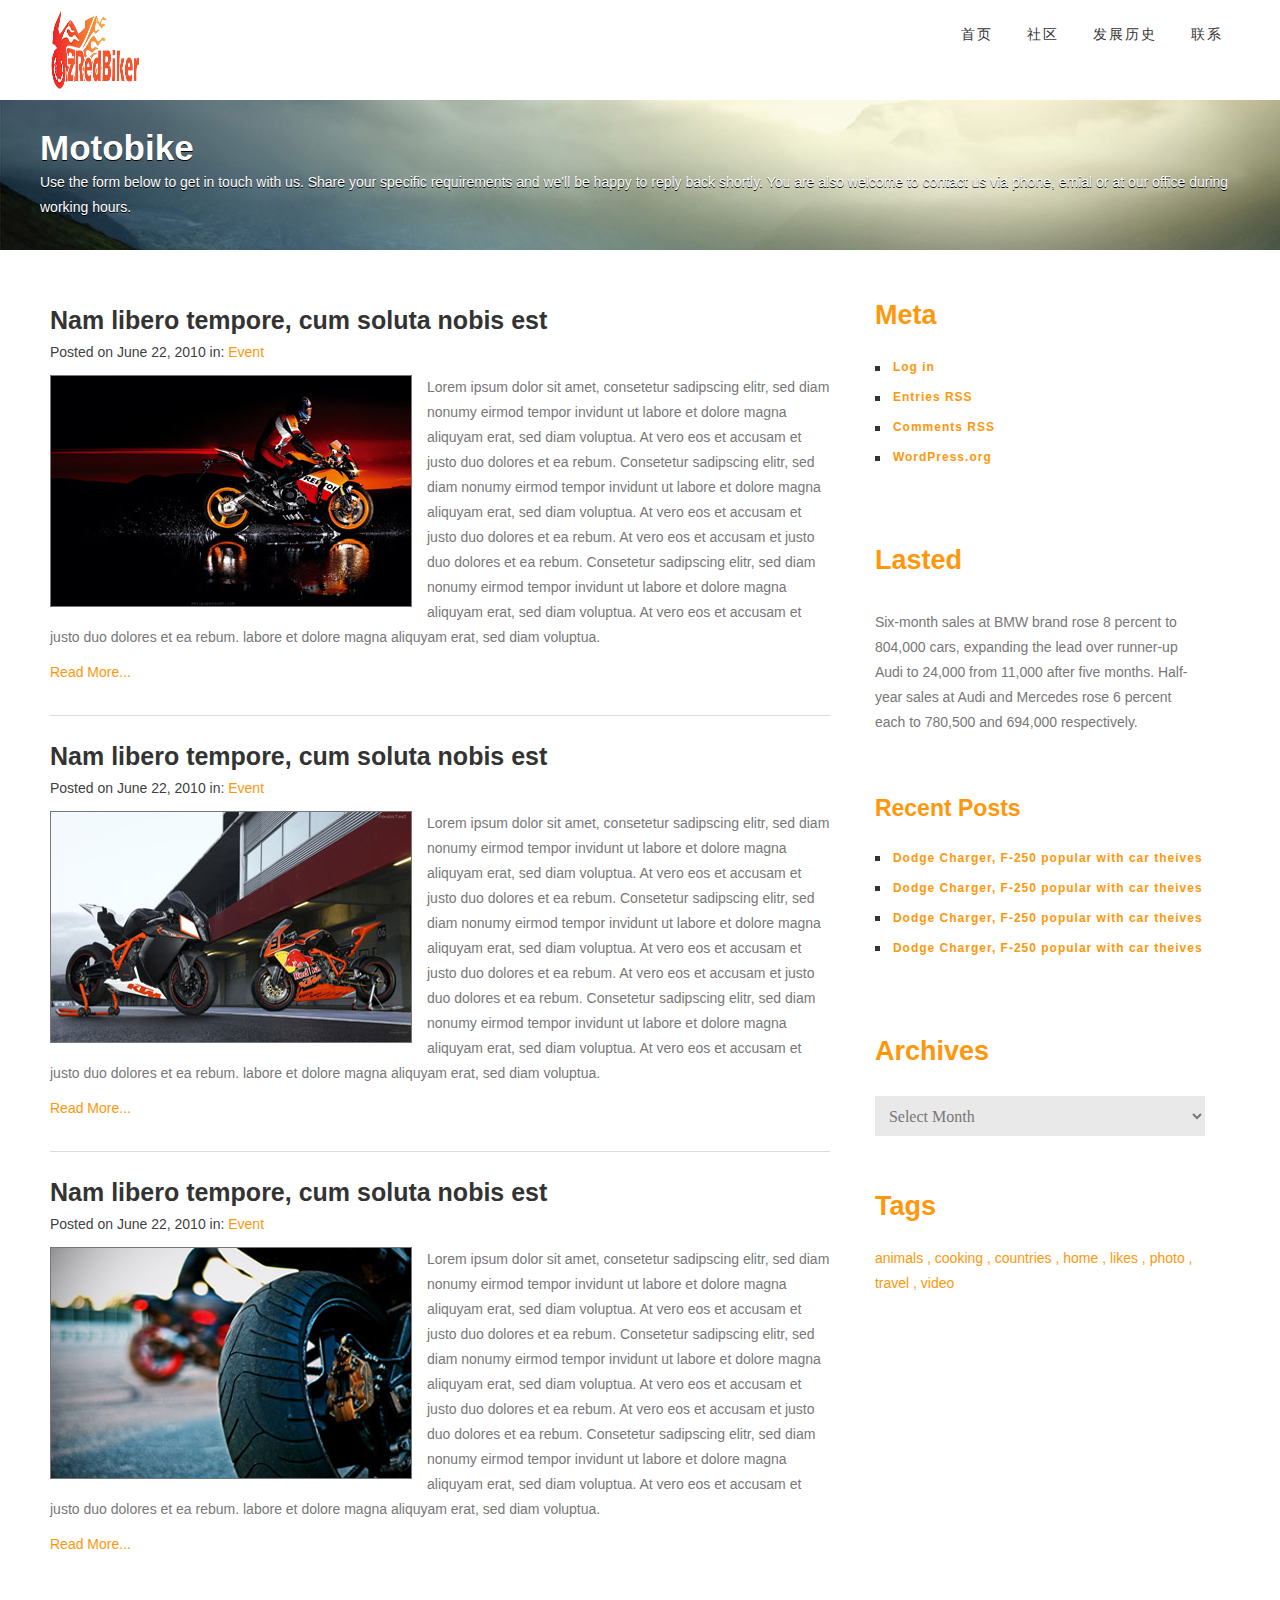
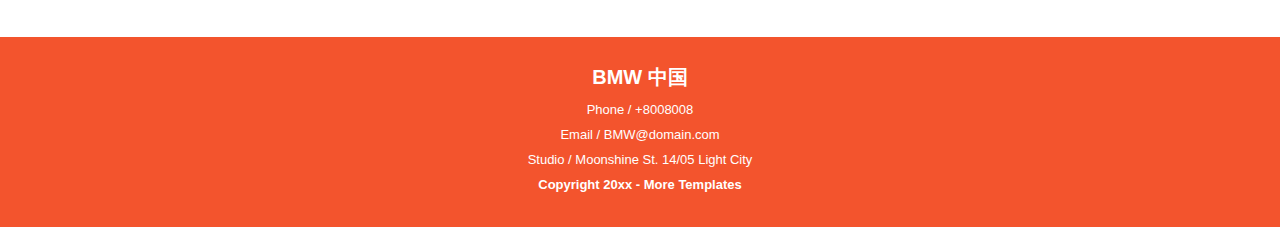
<file: Locomotive-boy/archive.html>
<!DOCTYPE html>

<html lang="en"> 
<head>

   
	<meta charset="utf-8">
	<title>BMW社区</title>
	<meta name="description" content="Free Responsive Html5 Css3 Templates ">
	<meta name="author" content="">

	<meta name="viewport" content="width=device-width, initial-scale=1, maximum-scale=1">
    
   
  	<link rel="stylesheet" href="css/zerogrid.css">
	<link rel="stylesheet" href="css/style.css">
	
	<script src="js/jquery-latest.min.js"></script>
	<script src="js/script.js"></script>
	
	
	
</head>
<body>
<div class="wrap-body">

<header >
	<div class="wrap-header zerogrid">
		<div class="row">
			<div id="cssmenu">
				<ul>
				   <li><a href="index.html">首页</a></li>
				   <li class='active' ><a href="archive.html">社区</a></li>
				   <li><a href="single.html">发展历史</a></li>
				   <li><a href="contact.html">联系</a></li>
				</ul>
			</div>
			<a href='index.html' class="logo"><img src="images/logo.png" /></a>
		</div>
	</div>
</header>


<section id="container">
	<div class="wrap-container clearfix">
		<div class="sub-header ">
			<div class="zerogrid"> 
				<h1>Motobike</h1>
				Use the form below to get in touch with us. Share your specific requirements and we'll be happy to reply back shortly. You are also welcome to contact us via phone, emial or at our office during working hours.
			</div>
		</div>	
		<div class="zerogrid">
			<div class="row">
				<div id="main-content" class="col-2-3">
					<div class="wrap-col wrap-content">
						<article>
							<div class="art-header">
								<a href="#"><h3>Nam libero tempore, cum soluta nobis est </h3></a>
								<div class="info">Posted on June 22, 2010 in: <a href="#">Event</a></div>
							</div>
							<div class="art-content">
								<img src="images/6.jpg" />
								<p>Lorem ipsum dolor sit amet, consetetur sadipscing elitr, sed diam nonumy eirmod tempor invidunt ut labore et dolore magna aliquyam erat, sed diam voluptua. At vero eos et accusam et justo duo dolores et ea rebum. Consetetur sadipscing elitr, sed diam nonumy eirmod tempor invidunt ut labore et dolore magna aliquyam erat, sed diam voluptua. At vero eos et accusam et justo duo dolores et ea rebum. At vero eos et accusam et justo duo dolores et ea rebum. Consetetur sadipscing elitr, sed diam nonumy eirmod tempor invidunt ut labore et dolore magna aliquyam erat, sed diam voluptua. At vero eos et accusam et justo duo dolores et ea rebum. labore et dolore magna aliquyam erat, sed diam voluptua.</p>
							</div>
							<a href="single.html">Read More...</a>
						</article>
						<article>
							<div class="art-header">
								<a href="#"><h3>Nam libero tempore, cum soluta nobis est </h3></a>
								<div class="info">Posted on June 22, 2010 in: <a href="#">Event</a></div>
							</div>
							<div class="art-content">
								<img src="images/7.jpg" />
								<p>Lorem ipsum dolor sit amet, consetetur sadipscing elitr, sed diam nonumy eirmod tempor invidunt ut labore et dolore magna aliquyam erat, sed diam voluptua. At vero eos et accusam et justo duo dolores et ea rebum. Consetetur sadipscing elitr, sed diam nonumy eirmod tempor invidunt ut labore et dolore magna aliquyam erat, sed diam voluptua. At vero eos et accusam et justo duo dolores et ea rebum. At vero eos et accusam et justo duo dolores et ea rebum. Consetetur sadipscing elitr, sed diam nonumy eirmod tempor invidunt ut labore et dolore magna aliquyam erat, sed diam voluptua. At vero eos et accusam et justo duo dolores et ea rebum. labore et dolore magna aliquyam erat, sed diam voluptua.</p>
							</div>
							<a href="single.html">Read More...</a>
						</article>
						<article>
							<div class="art-header">
								<a href="single.html"><h3>Nam libero tempore, cum soluta nobis est </h3></a>
								<div class="info">Posted on June 22, 2010 in: <a href="#">Event</a></div>
							</div>
							<div class="art-content">
								<img src="images/5.jpg" />
								<p>Lorem ipsum dolor sit amet, consetetur sadipscing elitr, sed diam nonumy eirmod tempor invidunt ut labore et dolore magna aliquyam erat, sed diam voluptua. At vero eos et accusam et justo duo dolores et ea rebum. Consetetur sadipscing elitr, sed diam nonumy eirmod tempor invidunt ut labore et dolore magna aliquyam erat, sed diam voluptua. At vero eos et accusam et justo duo dolores et ea rebum. At vero eos et accusam et justo duo dolores et ea rebum. Consetetur sadipscing elitr, sed diam nonumy eirmod tempor invidunt ut labore et dolore magna aliquyam erat, sed diam voluptua. At vero eos et accusam et justo duo dolores et ea rebum. labore et dolore magna aliquyam erat, sed diam voluptua.</p>
							</div>
							<a href="single.html">Read More...</a>
						</article>
					</div>
				</div>
				<div id="sidebar" class="col-1-3">
					<div class="wrap-col wrap-sidebar">
						
						<div class="widget wid-meta">
							<div class="wid-header">
								<h4 class="color-orange">Meta</h4>
							</div>
							<div class="wid-content">
								<ul class="link">
									<li><a href="#">Log in</a></li>
									<li><a href="#">Entries RSS</a></li>
									<li><a href="#">Comments RSS</a></li>
									<li><a href="#">WordPress.org</a></li>
								</ul>
							</div>
						</div>
						
						<div class="widget wid-meta">
							<div class="wid-header">
								<h4 class="color-orange">Lasted</h4>
							</div>
							<div class="wid-content">
								<p>Six-month sales at BMW brand rose 8 percent to 804,000 cars, expanding the lead over runner-up Audi to 24,000 from 11,000 after five months. Half-year sales at Audi and Mercedes rose 6 percent each to 780,500 and 694,000 respectively.</p>
							</div>
						</div>
						
						<div class="widget wid-post">
							<div class="wid-header">
								<h5 class="color-orange">Recent Posts</h5>
							</div>
							<div class="wid-content">
								<ul class="link">
									<li><a href="#">Dodge Charger, F-250 popular with car theives</a></li>
									<li><a href="#">Dodge Charger, F-250 popular with car theives</a></li>
									<li><a href="#">Dodge Charger, F-250 popular with car theives</a></li>
									<li><a href="#">Dodge Charger, F-250 popular with car theives</a></li>
								</ul>
							</div>
						</div>
						
						<div class="widget wid-archive">
							<div class="wid-header">
								<h4 class="color-orange">Archives</h4>
							</div>
							<div class="wid-content">
								<select>
									<option value="audi" selected>Select Month</option>
									<option value="volvo">March 2015</option>
									<option value="saab">Febuary 2015</option>
									<option value="vw">VW</option>
								</select>
							</div>
						</div>
						
						<div class="widget wid-tag">
							<div class="wid-header">
								<h4 class="color-orange">Tags</h4>
							</div>
							<div class="wid-content">
								<a href="#">animals ,</a>
								<a href="#">cooking ,</a>
								<a href="#">countries ,</a>
								<a href="#">home ,</a>
								<a href="#">likes ,</a>
								<a href="#">photo ,</a>
								<a href="#">travel ,</a>
								<a href="#">video </a>
							</div>
						</div>
						
					</div>
				</div>
			</div>
		</div>
	</div>
</section>


<footer>
	<div class="wrap-footer">
		<div class="zerogrid">
			<div class="row">
				<h3>BMW 中国</h3>
				<span>Phone / +8008008 </span></br>
				<span>Email / BMW@domain.com  </span></br>
				<span>Studio / Moonshine St. 14/05 Light City </span></br>
				<span><strong>Copyright 20xx - More Templates </strong></span>
			</div>
		</div>
	</div>
</footer>

</div>
</body></html>
</file>
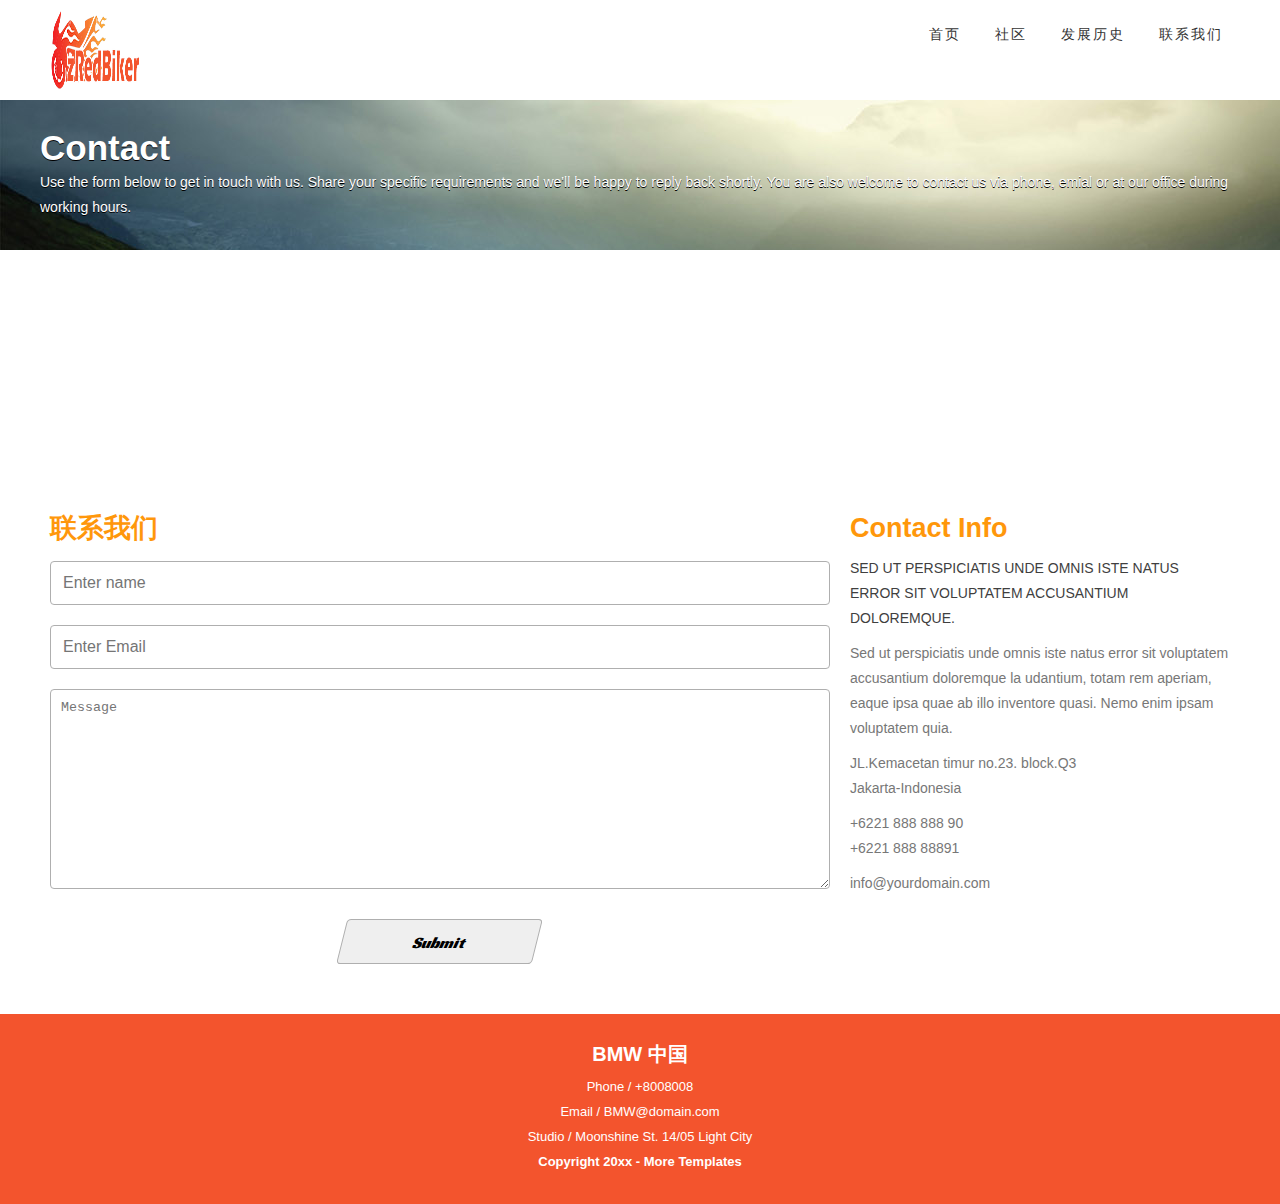
<file: Locomotive-boy/contact.html>
<!DOCTYPE html>

<html lang="en"> 
<head>

   
	<meta charset="utf-8">
	<title>联系我们</title>
	<meta name="description" content="Free Responsive Html5 Css3 Templates ">
	<meta name="author" content="">
	
  
	<meta name="viewport" content="width=device-width, initial-scale=1, maximum-scale=1">
    
   
  	<link rel="stylesheet" href="css/zerogrid.css">
	<link rel="stylesheet" href="css/style.css">
	
	<script src="js/jquery-latest.min.js"></script>
	<script src="js/script.js"></script>
	
	
	
   
</head>
<body>
<div class="wrap-body">


<header >
	<div class="wrap-header zerogrid">
		<div class="row">
			<div id="cssmenu">
				<ul>
				   <li><a href="index.html">首页</a></li>
				   <li><a href="archive.html">社区</a></li>
				   <li><a href="single.html">发展历史</a></li>
				   <li class='active'><a href="contact.html">联系我们</a></li>
				</ul>
			</div>
			<a href='index.html' class="logo"><img src="images/logo.png" /></a>
		</div>
	</div>
</header>



<section id="container">
	<div class="wrap-container clearfix">
		<div id="main-content">
			<div class="sub-header">
				<div class="zerogrid"> 
					<h1>Contact</h1>
					Use the form below to get in touch with us. Share your specific requirements and we'll be happy to reply back shortly. You are also welcome to contact us via phone, emial or at our office during working hours.
				</div>
			</div>	
			<div class="zerogrid">
				<div class="row">
					<div class='embed-container maps'>
						<iframe src=""></iframe>
					</div>
					<div class="col-2-3">
						<div class="wrap-col">
							<div class="contact">
								<h5 class="color-orange">联系我们</h5>
								<div id="contact_form">
									<form name="form1" id="ff" method="post" action="contact.php">
										<label class="row">
											<input type="text" name="name" id="name" placeholder="Enter name" required="required" />
										</label>
										<label class="row">
											<input type="text" name="email" id="email" placeholder="Enter Email" required="required" />
										</label>
										<label class="row">
											<textarea name="message" id="message" class="form-control" rows="4" cols="25" required="required"placeholder="Message"></textarea>
										</label>
										<center><input class="btn" type="submit" name="Submit" value="Submit"></center>
									</form>
								</div>
							</div>
						</div>
					</div>
					<div class="col-1-3">
						<div class="wrap-col">
							<h5 class="color-orange">Contact Info</h5>
								<span>SED UT PERSPICIATIS UNDE OMNIS ISTE NATUS ERROR SIT VOLUPTATEM ACCUSANTIUM DOLOREMQUE.</span>
								<p>Sed ut perspiciatis unde omnis iste natus error sit voluptatem accusantium doloremque la udantium, totam rem aperiam, eaque ipsa quae ab illo inventore quasi. Nemo enim ipsam voluptatem quia.</p>
								<p>JL.Kemacetan timur no.23. block.Q3<br>
									Jakarta-Indonesia</p>
								   <p>+6221 888 888 90 <br>
									+6221 888 88891</p>
								<p>info@yourdomain.com</p>
						</div>
					</div>
				</div>
			</div>
		</div>
	</div>
</section>


<footer>
	<div class="wrap-footer">
		<div class="zerogrid">
			<div class="row">
				<h3>BMW 中国</h3>
				<span>Phone / +8008008 </span></br>
				<span>Email / BMW@domain.com  </span></br>
				<span>Studio / Moonshine St. 14/05 Light City </span></br>
				<span><strong>Copyright 20xx - More Templates </strong></span>
			</div>
		</div>
	</div>
</footer>

	
	<script>
		$('.maps').click(function () {
		$('.maps iframe').css("pointer-events", "auto");
	});

	$( ".maps" ).mouseleave(function() {
	  $('.maps iframe').css("pointer-events", "none"); 
	});
	</script>

</div>
</body></html>
</file>
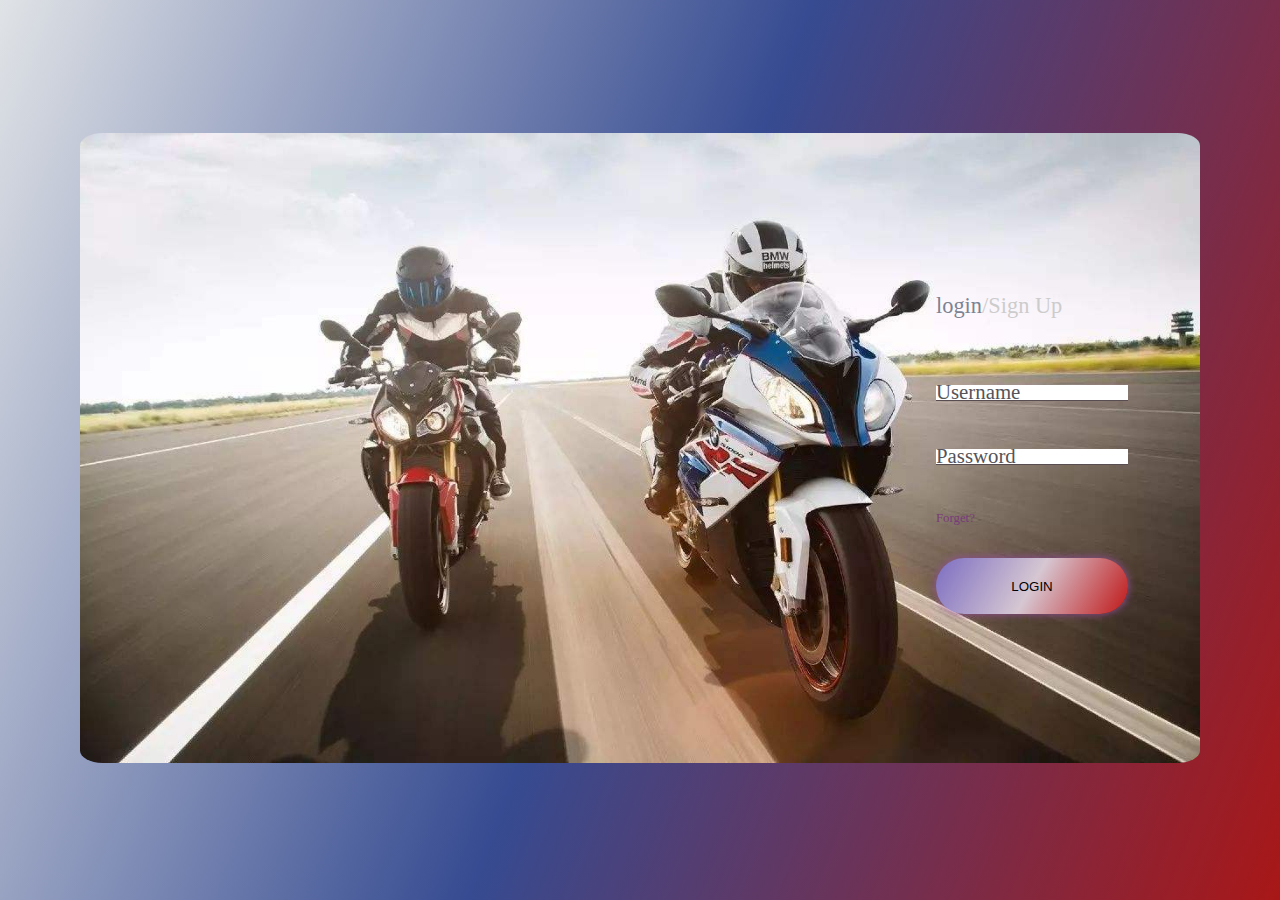
<file: Locomotive-boy/denglu.html>
<!DOCTYPE html>
<html lang="en">
<head>
    <meta charset="UTF-8">
    <meta name="viewport" content="width=device-width, initial-scale=1.0">
    <meta http-equiv="X-UA-Compatible" content="ie=edge">
    <title>Document</title>
    <link rel="stylesheet" href="./font-awesome/css/style.css">
</head>
<body>
    <div class="container">
        <img src="./images/bmw16.jpg">
        <div class="panel">
            <div class="content login">
                <div class="switch">
                    <span id="login" class="active">login</span><span>/</span><span id="signup">Sign Up</span>
                </div>
                <form action="index.html">
                    <div id="email" class="input" placeholder="Email"><input type="text"></div>
                    <div class="input" placeholder="Username"><input type="text"></div>
                    <div class="input" placeholder="Password"><input type="text"></div>
                    <div id="repeat" class="input" placeholder="Repeat"><input type="text"></div>
                    <span>Forget?</span>
                    <button>LOGIN</button>
                </form>
            </div>
        </div>
    </div>
</body>
            <script src="js/jquery-latest.min.js"></script>
            <script>
                $('#login').click(function(){
                    $('.switch span').removeClass("active")
                    $(this).addClass("active")
                    $(this).parents('.content').removeClass('signup');
                    $(this).parents('.content').addClass('login');
                })
                $('#signup').click(function(){
                    $('.switch span').removeClass('active');
                    $(this).addClass("active")
                    $(this).parents(".content").removeClass('login');
                    $(this).parents(".content").addClass('signup');
                })
                $('.input input').on('focus',function(){
                    $(this).parent().addClass('focus');
                })
                $('.input input').on('blur',function(){
                    if($(this).val()==="")
                    $(this).parent().removeClass('focus')
                })
                </script>

</html>
</file>
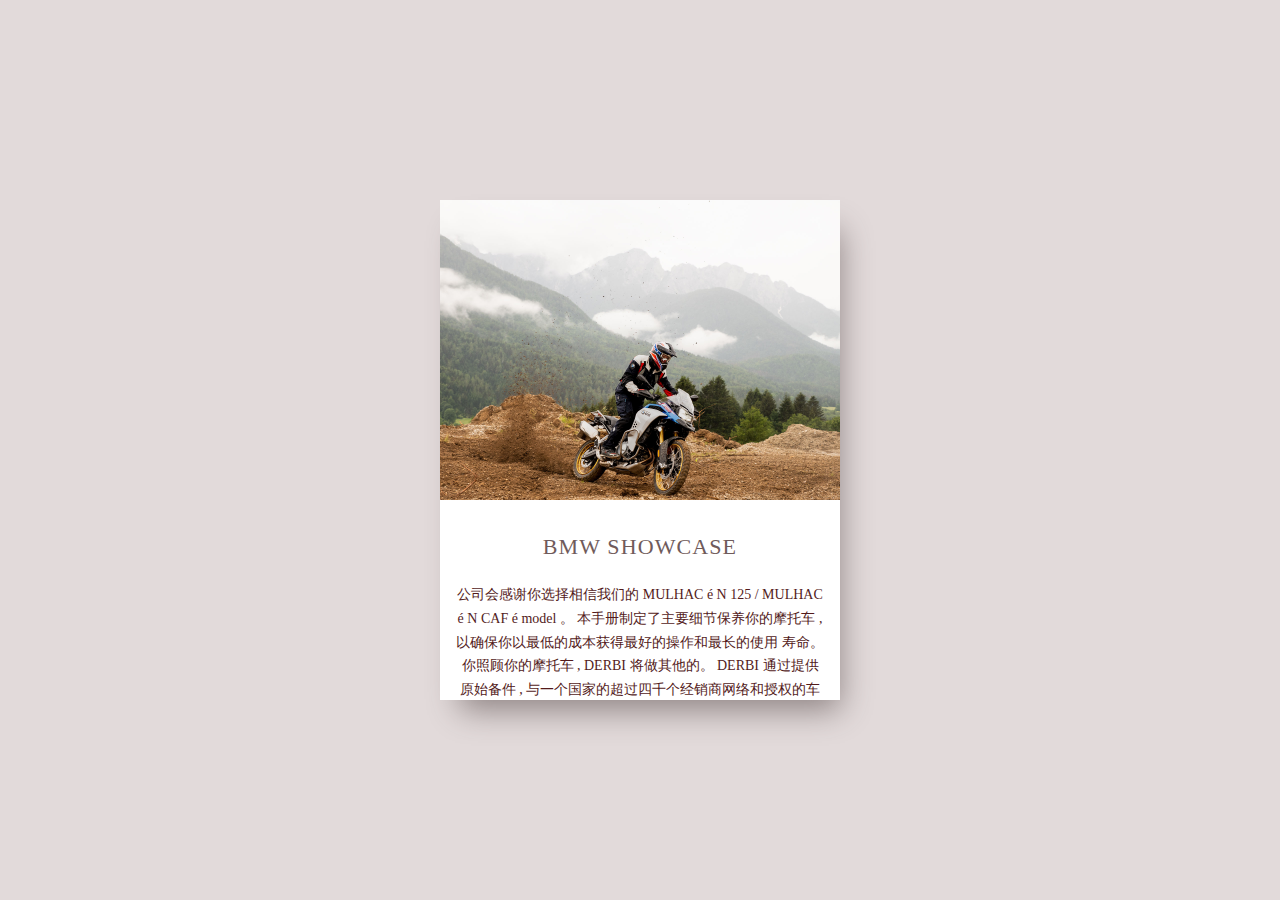
<file: Locomotive-boy/login.html>
<!DOCTYPE html>
<html lang="en">
<head>
    <meta charset="UTF-8">
    <meta name="viewport" content="width=device-width, initial-scale=1.0">
    <meta http-equiv="X-UA-Compatible" content="ie=edge">
    <link href="https://maxcdn.bootstrapcdn.com/bootstrap/3.3.7/css/bootstrap.min.css" rel="stylesheet">
    <title>Document</title>
    <style>
    	*{
    margin: 0;
    padding: 0;
}
body{
    background: rgb(226, 218, 218);
    font-family:"微软雅黑";
    overflow: hidden;
}
.article-title{
    font-size: 2.2rem;
    line-height: 1.5;
    font-family:tahoma;
    text-align: center;
    letter-spacing: 0.05em;
    transition:font-size 0.45s ease-in-out,color 0.3s ease-out;
    color: #705b5b;
}
.header-image{ 
    position: relative;
    height:300px;
    background-image:url(./images/bmw06.png);
    background-size: cover;
    background-position: center;
    margin-bottom: 3rem;
    transition: all 0.45s ease-in-out;
    background-repeat: no-repeat;
    transition: 2s;
}
.header-image:hover{
    background-position: bottom center;;
}
.overlay{
    transition: all 0.3s ease-in-out;
    opacity: 0;
    position: absolute;
    top: 0;
    right: 0;
    bottom: 0;
    left: 0;
}
.title-warap{
    transform: translateY(0);
    transition:transform 0.45s ease-in;
}
.drop-cao{
    font-size: 55px;
    line-height: 28px;
}
.warapper{
    height: 100vh;
    display: flex;
    align-items: center;
    justify-content: center;
}
.book-cover-espert{
    color: #531b1b;
    padding: 1rem  1.5rem;
    line-height: 1.7;
    text-align: center;
    opacity: 1;
    max-width: 570px;
    margin: 0 auto;
    display:block;
    transition: all 0.25s ease-in-out ;
    
}
.book_cover{
    height: 100%;
    width: 100%;
}
.book_content{
    text-align: justify;
    word-wrap: break-word;
    font-size: 1.1rem;
    opacity: 1;
    transition: all 1.5s ease-in-out;
    max-width: 750px;
    margin:0 auto 5rem;
    padding:0 2rem;
}
.book_content p{
    line-height: 1.8;
    color: #3a3a3a;
    margin-bottom: 2.5rem;
}
.book{
    overflow: hidden;
    background: white;
    height: 500px;
    width: 400px;
    box-shadow: 10px 20px 30px -10px #8f8484;
    transition: all 0.6s ease-in;
}
/*卡片父盒子鼠标移入的样式*/
.book:hover{
    box-shadow: 0 10px 30px -10px #8f8484;
}
/*卡片盒子的点击事件*/
.book-expanded{
    height:100%;
    width: 100%;
    overflow-y: scroll; /*内容Y轴内容溢出便裁剪且有滚动条显示溢出内容*/
}
.clear{
    clear: both;
}
    </style>
</head>
<body>
        <div class="warapper">
            <div class="book">
                <div class="book_cover">
                    <div class="header-image">
                        <div class="overlay"></div>
                            </div>
                            <div class="title-warap">
                                <h1 class="article-title">BMW SHOWCASE</h1>
                            </div>    
                            <div class="book-bwm-p">
                            <p class="book-cover-espert">
                                公司会感谢你选择相信我们的 MULHAC é N 125 / MULHAC é N CAF é model 。 本手册制定了主要细节保养你的摩托车 , 以确保你以最低的成本获得最好的操作和最长的使用
                                寿命。你照顾你的摩托车 , DERBI 将做其他的。 DERBI 通过提供原始备件 , 与一个国家的超过四千个经销商网络和授权的车库 , 我们相信贵方将得到充分满足的使用这台机器。如果你有任何问题 , 请联系离你最近的代
                                表。
                                欢迎来到 DERBI 。
                                由于产品标准的不断的改进 , NACIONAL MOTOR, S.A.Sociedad Unipersonal 有权更改它认为合适的任何修改 , 恕不另行通知。

                                
                                
   
                           <br><br>
                            <span class="social">
                                <i class="fa fa-facebook">1</i>
                                <i class="fa fa-twitter">2</i>
                                <i class="fa fa-linkedin">3</i>
                                <i class="fa fa-facebook">4</i>
                            </span>  
                        </p>  
                    </div>             
                    </div>    
                    <div class="clear" style="height: 200px"></div>
                    <div class="book_content">
                        <p><span class="drop-cao">BMW</span>
                            安全警告  
                            在本手册中接下来介绍的预防性使用警告是为了传达以下信息 :
                             安全警告   当你发现这个符号在车辆或手册中时 , 应注意存在人身伤害的潜在风险。
                            不遵守这个符号的表达的信息可能会给你的和别人造成严重的安全及车辆风险！
                             警告表明潜在的危害可能会导致严重伤害甚至是死亡。
                             警告表明潜在的危害会可能导致轻微的人身伤害或损坏车辆。
                              注意   在本手册“注意”这个词之前的重要的信息或指令。
                          
                            
                            </p>
                            
                        <p>
                            This is how you can contribute to preserving the environment.
                            The way you ride determines your fuel consumption and therefore how
                            much your vehicle pollutes the atmosphere.
                            In the same way, the way you treat your moped affects its noise
                            level and wear and tear on the vehicle.
                            In the Owner ’ s instruction handbook you will find a series of points of
                            information on how to ride in an ecologically sound manner, which will
                            also be the most economic way to ride your vehicle
                            Please pay attention to all thepoints marked with a flower?in
                            this handbook.
                            We are counting on you!
                            Protect the
                            environment!
                            P7
                            
                              </p> 
                              
                        <p>
                    
                            SAFETY WARNINGS
                            The following precautionary warnings are used
                            throughout this manual in order to convey the following messages:
                            Safety warning. When you find this symbol on the vehicle or in the manual, be careful
                            to the potential risk of personal injury. Noncompliance with the indications given in the
                            messages preceded by this symbol may result
                            in grave risks for your and other people ’ s
                            safety and for the vehicle!
                            WARNING Indicates a potential hazard
                            which may result in serious injury or even
                            death.
                            CAUTION Indicates a potential hazard
                            which may result in minor personal injury or
                            damage to the vehicle.
                            NOTE The word  “ NOTE ”  in this manual precedes
                            important information or instructions.
                            P9
                            
                                                    
                            </p>
                            
                    </div>
            </div>
        </div>
        <script src="js/jquery-latest.min.js"></script>
        <script>
           
            $('.book').on('click',function(){
                $(this).toggleClass('book-expanded');
            });
        </script>
    </body>
</html>
</file>
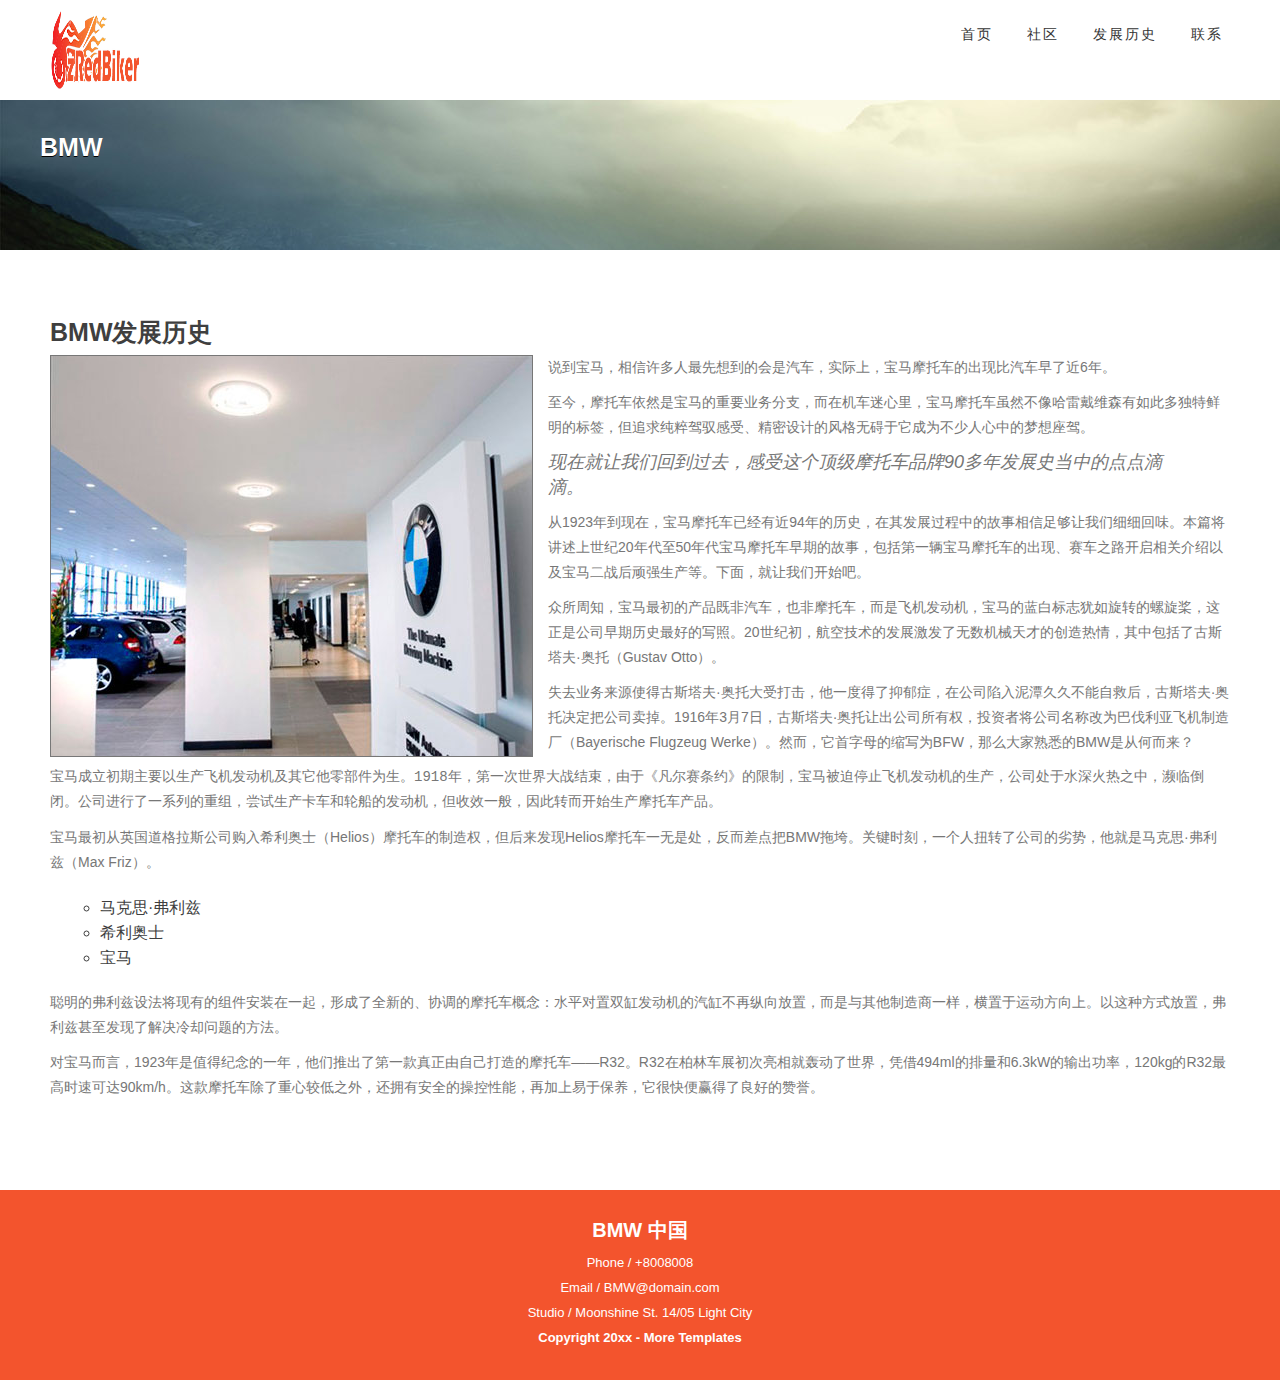
<file: Locomotive-boy/single.html>
<!DOCTYPE html>
<html lang="en"> 
<head>


	<meta charset="utf-8">
	<title>发展历史</title>
	<meta name="description" content="Free Responsive Html5 Css3 Templates ">
	<meta name="author" content="">
	
  
	<meta name="viewport" content="width=device-width, initial-scale=1, maximum-scale=1">
    
    <!-- CSS
  ================================================== -->
  	<link rel="stylesheet" href="css/zerogrid.css">
	<link rel="stylesheet" href="css/style.css">
	
	<script src="js/jquery-latest.min.js"></script>
	<script src="js/script.js"></script>
	<script src="js/jquery183.min.js"></script>
	
	

</head>
<body>
<div class="wrap-body">

<header class="bg-theme">
	<div class="wrap-header zerogrid">
		<div class="row">
			<div id="cssmenu">
				<ul>
				   <li><a href="index.html">首页</a></li>
				   <li><a href="archive.html">社区</a></li>
				   <li class='active'><a href="single.html">发展历史</a></li>
				   <li><a href="contact.html">联系</a></li>
				</ul>
			</div>
			<a href='index.html' class="logo"><img src="images/logo.png" /></a>
		</div>
	</div>
</header>


<section id="container">
	<div class="wrap-container clearfix">
		<div class="sub-header">
			<div class="zerogrid"> 
				<h2>BMW</h2>
			</div>
		</div>	
		<div class="zerogrid">
			<div class="row">
				<div class="col-full">
					<div class="wrap-col">
						<div id="main-content">
							<div class="wrap-content">
								<article>
									<div class="art-header">
										<h1 class="entry-title">BMW发展历史</h1>
									</div>
									<div class="art-content">
										<img src="images/1.jpg"/>
										<div class="excerpt"><p>说到宝马，相信许多人最先想到的会是汽车，实际上，宝马摩托车的出现比汽车早了近6年。</p></div>
										<p>至今，摩托车依然是宝马的重要业务分支，而在机车迷心里，宝马摩托车虽然不像哈雷戴维森有如此多独特鲜明的标签，但追求纯粹驾驭感受、精密设计的风格无碍于它成为不少人心中的梦想座驾。</p>
										<blockquote><p>现在就让我们回到过去，感受这个顶级摩托车品牌90多年发展史当中的点点滴滴。</p></blockquote>
										<p>从1923年到现在，宝马摩托车已经有近94年的历史，在其发展过程中的故事相信足够让我们细细回味。本篇将讲述上世纪20年代至50年代宝马摩托车早期的故事，包括第一辆宝马摩托车的出现、赛车之路开启相关介绍以及宝马二战后顽强生产等。下面，就让我们开始吧。</p>
										
										<p>众所周知，宝马最初的产品既非汽车，也非摩托车，而是飞机发动机，宝马的蓝白标志犹如旋转的螺旋桨，这正是公司早期历史最好的写照。20世纪初，航空技术的发展激发了无数机械天才的创造热情，其中包括了古斯塔夫·奥托（Gustav Otto）。</p>
										<p>失去业务来源使得古斯塔夫·奥托大受打击，他一度得了抑郁症，在公司陷入泥潭久久不能自救后，古斯塔夫·奥托决定把公司卖掉。1916年3月7日，古斯塔夫·奥托让出公司所有权，投资者将公司名称改为巴伐利亚飞机制造厂（Bayerische Flugzeug Werke）。然而，它首字母的缩写为BFW，那么大家熟悉的BMW是从何而来？</p>
										<p><code>宝马成立初期主要以生产飞机发动机及其它他零部件为生。1918年，第一次世界大战结束，由于《凡尔赛条约》的限制，宝马被迫停止飞机发动机的生产，公司处于水深火热之中，濒临倒闭。公司进行了一系列的重组，尝试生产卡车和轮船的发动机，但收效一般，因此转而开始生产摩托车产品。</code></p>
										<p>宝马最初从英国道格拉斯公司购入希利奥士（Helios）摩托车的制造权，但后来发现Helios摩托车一无是处，反而差点把BMW拖垮。关键时刻，一个人扭转了公司的劣势，他就是马克思·弗利兹（Max Friz）。</p>
										<div class="note">
										  <ol>
											<li>马克思·弗利兹</li>
											<li>希利奥士</li>
											<li>宝马</li>
										  </ol>
										  <div class="clear"></div>
										</div>
										<p>聪明的弗利兹设法将现有的组件安装在一起，形成了全新的、协调的摩托车概念：水平对置双缸发动机的汽缸不再纵向放置，而是与其他制造商一样，横置于运动方向上。以这种方式放置，弗利兹甚至发现了解决冷却问题的方法。</p>
										<p>对宝马而言，1923年是值得纪念的一年，他们推出了第一款真正由自己打造的摩托车——R32。R32在柏林车展初次亮相就轰动了世界，凭借494ml的排量和6.3kW的输出功率，120kg的R32最高时速可达90km/h。这款摩托车除了重心较低之外，还拥有安全的操控性能，再加上易于保养，它很快便赢得了良好的赞誉。</p>
									</div>
								</article>
							</div>
						</div>
					</div>
				</div>
			</div>
		</div>
	</div>
</section>


<footer>
	<div class="wrap-footer">
		<div class="zerogrid">
			<div class="row">
				<h3>BMW 中国</h3>
				<span>Phone / +8008008 </span></br>
				<span>Email / BMW@domain.com  </span></br>
				<span>Studio / Moonshine St. 14/05 Light City </span></br>
				<span><strong>Copyright 20xx - More Templates </strong></span>
			</div>
		</div>
	</div>
</footer>

</div>
</body></html>
</file>
<file: Locomotive-boy/css/zerogrid.css>
/* -------------------------------------------- */
/* ------------------Grid System--------------- */ 
.zerogrid{ width: 1200px; position: relative; margin: 0 auto; padding: 0px;}
.zerogrid:after { content: "\0020"; display: block; height: 0; clear: both; visibility: hidden; }

.zerogrid .f-right{float: right!important;}
.zerogrid .f-left{float: left!important;}

.zerogrid .row{}
.zerogrid .row:before,.row:after { content: '\0020'; display: block; overflow: hidden; visibility: hidden; width: 0; height: 0; }
.zerogrid .row:after{clear: both; }
.zerogrid .row{zoom: 1;}

.zerogrid .wrap-col{margin:10px;}

.zerogrid .col-1-2, .zerogrid .col-1-3, .zerogrid .col-2-3, .zerogrid .col-1-4, .zerogrid .col-2-4, .zerogrid .col-3-4, .zerogrid .col-1-5, .zerogrid .col-2-5, .zerogrid .col-3-5, .zerogrid .col-4-5, .zerogrid .col-1-6, .zerogrid .col-2-6, .zerogrid .col-3-6, .zerogrid .col-4-6, .zerogrid .col-5-6{float:left; display: inline-block;}

.zerogrid .col-full{width:100%;}

.zerogrid .col-1-2,.zerogrid .col-1-2-fixed{width:50%;}
.zerogrid .offset-1-2{margin-left: 50%;}

.zerogrid .col-1-3,.zerogrid .col-1-3-fixed{width:33.33%;}
.zerogrid .col-2-3,.zerogrid .col-2-3-fixed{width:66.66%;}
.zerogrid .offset-1-3{margin-left: 33.33%;}
.zerogrid .offset-2-3{margin-left: 66.66%;}

.zerogrid .col-1-4,.zerogrid .col-1-4-fixed{width:25%;}
.zerogrid .col-2-4,.zerogrid .col-2-4-fixed{width:50%;}
.zerogrid .col-3-4,.zerogrid .col-3-4-fixed{width:75%;}
.zerogrid .offset-1-4{margin-left: 25%;}
.zerogrid .offset-2-4{margin-left: 50%;}
.zerogrid .offset-3-4{margin-left: 75%;}

.zerogrid .col-1-5,.zerogrid .col-1-5-fixed{width:20%;}
.zerogrid .col-2-5,.zerogrid .col-2-5-fixed{width:40%;}
.zerogrid .col-3-5,.zerogrid .col-3-5-fixed{width:60%;}
.zerogrid .col-4-5,.zerogrid .col-4-5-fixed{width:80%;}
.zerogrid .offset-1-5{margin-left: 20%;}
.zerogrid .offset-2-5{margin-left: 40%;}
.zerogrid .offset-3-5{margin-left: 60%;}
.zerogrid .offset-4-5{margin-left: 80%;}

.zerogrid .col-1-6,.zerogrid .col-1-6-fixed{width:16.66%;}
.zerogrid .col-2-6,.zerogrid .col-2-6-fixed{width:33.33%;}
.zerogrid .col-3-6,.zerogrid .col-3-6-fixed{width:50%;}
.zerogrid .col-4-6,.zerogrid .col-4-6-fixed{width:66.66%;}
.zerogrid .col-5-6,.zerogrid .col-5-6-fixed{width:83.33%;}
.zerogrid .offset-1-6{margin-left: 16.66%;}
.zerogrid .offset-2-6{margin-left: 33.33%;}
.zerogrid .offset-3-6{margin-left: 50%;}
.zerogrid .offset-4-6{margin-left: 66.66%;}
.zerogrid .offset-5-6{margin-left: 83.33%;}

@media only screen and (min-width: 960px) and (max-width: 1199px) {
	.zerogrid{width:960px;}
}

@media only screen and (min-width: 768px) and (max-width: 959px) {
	.zerogrid{width:768px;}
}

@media only screen and (max-width: 767px) {
	.zerogrid, .zerogrid .col-1-2, .zerogrid .col-1-3, .zerogrid .col-2-3, .zerogrid .col-1-4, .zerogrid .col-2-4, .zerogrid .col-3-4, .zerogrid .col-1-5, .zerogrid .col-2-5, .zerogrid .col-3-5, .zerogrid .col-4-5, .zerogrid .col-1-6, .zerogrid .col-2-6, .zerogrid .col-3-6, .zerogrid .col-4-6, .zerogrid .col-5-6{width:100%;}
	
	.zerogrid .offset-1-2, .zerogrid .offset-1-3, .zerogrid .offset-2-3, .zerogrid .offset-1-4, .zerogrid .offset-2-4, .zerogrid .offset-3-4, .zerogrid .offset-1-5, .zerogrid .offset-2-5, .zerogrid .offset-3-5, .zerogrid .offset-4-5, .zerogrid .offset-1-6, .zerogrid .offset-2-6, .zerogrid .offset-3-6, .zerogrid .offset-4-6, .zerogrid .offset-5-6{margin-left:0;}
}
</file>
<file: Locomotive-boy/font-awesome/css/style.css>
*{
    margin: 0;
    padding: 0;
}
body{
    height: 100vh;
    display: flex;
    justify-content: center;
    align-items: center;
    background: linear-gradient(111deg, rgb(224, 227, 230),rgb(54, 75, 145),rgb(168, 23, 23))
    
}
.panel{
    width: 30%;
    margin: 10rem 0 0;
    position:absolute;
    right: 0;
    top: 0;
    display: flex;
    justify-content: center;
}
.container{
    position: relative;
    width: 70rem;

}
.container img{
    width: 70rem;
}
.switch span{
    color:#ccc;
    font-size: 1.4rem;
    cursor: pointer;
}
.switch span.active{
    color: rgb(123, 131, 146)
}
form{
    width: 12rem;
    margin: 2rem 0 0;
}
form .input{
    position: relative;
    opacity: 1;
    height: 2rem;
    width: 100%;
    margin: 2rem 0;
    transition: .6s;
}
.input input{
    outline: none;
    width: 100%;
    border: none;
    border-bottom: .1rem solid rgb(88, 77, 80);
}
.input:after{
    content:attr(placeholder);
    position: absolute;
    left: 0;
    top: -10%;
    font-size: 1.3rem;
    color: rgb(85, 84, 88);
    transition: .3s;
}
.input.focus:after{
    top:-60%;
    font-size: 1rem;
}
.login .input#email,
.login .input#repeat{
    margin: 0;
    height: 0;
    opacity: 0;
}
form span{
   display: block;
   color: rgb(122, 59, 122);
   font-size: .8rem;
   cursor: pointer;
}
form button{
    border: none;
    outline: 0;
    margin: 2rem 0 0;
    width: 100%;
    height: 3.5rem;
    border-radius: 3rem;
    background: linear-gradient(120deg,rgb(124, 109, 194),rgb(214, 199, 210),rgb(192, 23, 23));
    box-shadow: 0 0 8px rgb(148, 78, 155);
    cursor: pointer;
}
img{
    border-radius: 2%;
}
</file>
<file: Locomotive-boy/css/style.css>
@import url(https://fonts.googleapis.com/css?family=Racing+Sans+One);
/* ---------------------------------------------------------------------------- */
/* ------------------------------------Reset----------------------------------- */
/* ---------------------------------------------------------------------------- */
a,abbr,acronym,address,applet,article,aside,audio,b,blockquote,big,body,center,canvas,caption,cite,code,command,datalist,dd,del,details,dfn,dl,div,dt,em,embed,fieldset,figcaption,figure,font,footer,form,h1,h2,h3,h4,h5,h6,header,hgroup,html,i,iframe,img,ins,kbd,keygen,label,legend,li,meter,nav,object,ol,output,p,pre,progress,q,s,samp,section,small,span,source,strike,strong,sub,sup,table,tbody,tfoot,thead,th,tr,tdvideo,tt,u,ul,var{background:transparent;border:0 none;font-size:100%;margin:0;padding:0;border:0;outline:0;vertical-align:top;}ol, ul {list-style:none;}blockquote, q {quotes:none;}table, table td {padding:0;border:none;border-collapse:collapse;}img {vertical-align:top;}embed {vertical-align:top;}
article, aside, audio, canvas, command, datalist, details, embed, figcaption, figure, footer, header, hgroup, keygen, meter, nav, output, progress, section, source, video {display:block;}
mark, rp, rt, ruby, summary, time {display:inline;}
input, textarea {border:0; padding:0; margin:0; outline: 0;}
iframe {border:0; margin:0; padding:0;}
input, textarea, select {margin:0; padding:0px;}


/* ---------------------------------------------------------------------------- */
/* ---------------------------------------------------------------------------- */
/* ---------------------------------------------------------------------------- */
* {
  -webkit-box-sizing: border-box;
     -moz-box-sizing: border-box;
          box-sizing: border-box;
}


/* ---------------------------------------------------------------------------- */
/* ---------------------------------------------------------------------------- */
/* ---------------------------------------------------------------------------- */

html { -webkit-text-size-adjust: none;}
.video embed,.video object,.video iframe { width: 100%;height: auto;}
img{max-width:100%;	height: auto;width: auto\9; /* ie8 */}

a{color: #ff970b;text-decoration: none;}
a:hover {text-decoration: underline;}

h1, h2 	{font-size: 25px;line-height: 25px;}
h3, h4	{font-size: 20px;line-height: 20px;}
h5, h6	{font-size: 16px;line-height: 16px;}

p{margin: 10px 0;color: #777;}

.t-center{text-align: center;}
.t-left{text-align: left;}
.t-right{text-align: right;}
.f-right{float: right;}
.f-left{float: left;}
.tlinks{text-indent:-9999px;height:0;line-height:0;font-size:0;overflow:hidden;}

.post:after, .post:before, article:after, article:before, section:after, section:before{clear: both; content: '\0020'; display: block; visibility: hidden; width: 0; height: 0;}

.clear{content: "\0020"; display: block; height: 0; clear: both; visibility: hidden; }
.clearfix:after, .clearfix:before{clear: both; content: '\0020'; display: block; visibility: hidden; width: 0; height: 0;}

.color-orange{color: #ff970b !important; font-size: 27px; font-weight: bold; margin-bottom: 20px;}
/* ---------------------------------------------------------------------------- */
/* ------------------------------------Html-Body------------------------------- */
/* ---------------------------------------------------------------------------- */
html, body {width:100%; padding:0; margin:0;}
body {background: #fff;color: #3F3F3F;font: 14px/25px Arial, Helvetica, sans-serif;font-family: Montserrat, sans-serif;}

/* ---------------------------------------------------------------------------- */
/* -------------------------------------Header--------------------------------- */
/* ---------------------------------------------------------------------------- */
header{background: #fff}



header .logo img{display: inline-block;margin: auto;padding: 10px;max-width: 110px;height: 100px;}
@media all and (max-width: 768px){
	header .logo{text-align:center;width: 100%;}
	header .logo img{display:block;}
}



.header{text-align: center;margin: 60px auto 50px;}
.heading {
    background: #000000 none repeat scroll 0 0;
    border-right: 6px solid #F3542D;
    color: #ffffff;
    display: inline-block;
    font-size: 36px;
    font-weight: normal;
    height: 60px;
    line-height: 42px;
    padding: 10px 20px;
    position: relative;
    text-transform: uppercase;
    transform: rotate(0deg) scale(1.003) skew(-14deg) translate(0px);
    transform-style: flat;
}
.heading span {
    display: block;
    transform: rotate(0deg) scale(1.003) skew(14deg) translate(0px);
    transform-style: flat;
} 
@media(max-width: 768px){
	.heading {font-size: 25px;}
}
.sub-header{background: url('../images/bg-4.jpg');min-height: 150px;padding: 35px 10px 0;color: #fff;text-shadow: 0 1px 0 #000;margin-bottom: 50px;}
.sub-header h1{font-size: 35px; margin-bottom: 10px;}

.zoom-container {
	position: relative;
	overflow: hidden;
	display: inline-block;
	width: 100% !important;
}
/* ---content-box--- */
.content-box {margin-bottom: 30px;}

.content-box.box-1{padding-bottom: 30px;min-height: 380px;}
.content-box.box-1 .item:hover .item-content{background-color: #F3542D;color: #fff;-webkit-transition: all 600ms ease; -moz-transition: all 600ms ease; -ms-transition: all 600ms ease; -o-transition: all 600ms ease; transition: all 600ms ease;border: 1px solid #f26324;}
.content-box.box-1 .item:hover a.btn{border-color: #fff;color: #fff;}

.content-box.box-2{background: url('../images/bg-2.jpg') fixed 0 0;padding: 40px 0;text-align: center;min-height: 380px;color: #fff !important;}
.content-box.box-2 p{color: #fff;}

.content-box.box-3 .post{background: #f1f1f1; color: #3F3F3F; margin-bottom: 30px; border: 1px solid #ffffff;}
.content-box.box-3 .post .wrapper{padding: 60px 60px 20px 60px; text-align: center;}
.content-box.box-3 .post img{max-height: 440px;width: 100%; border: none;}

.content-box.box-4{background: url('../images/bg-3.jpg') fixed 0 0;min-height: 380px;padding: 40px 0;text-align: center;}
.content-box.box-4 i.fa{font-size: 60px;margin-bottom: 30px;}

.content-box.box-5 .item{border-right: 1px solid #ccc;padding-right: 30px;min-height: 380px;}


.content-box .item{padding: 10px 0;}
.content-box .item img{display: block;width: 100% !important;height: auto;-webkit-transition: all .5s ease; /* Safari and Chrome */-moz-transition: all .5s ease; /* Firefox */-ms-transition: all .5s ease; /* IE 9 */-o-transition: all .5s ease; /* Opera */transition: all .5s ease;}
.content-box .item .item-content{background-color: #fff;padding: 25px;border: 1px solid #ddd;}
.content-box .item span{font-size: 15px;font-weight: 500;color: #000;}
.content-box .item:hover .item-content p, .content-box .item:hover .item-content span{color: #fff;}
.content-box .item:hover .zoom-container img{-webkit-transform:scale(1.25) rotate(5deg); /* Safari and Chrome */-moz-transform:scale(1.25) rotate(5deg); /* Firefox */-ms-transform:scale(1.25) rotate(5deg); /* IE 9 */-o-transform:scale(1.25) rotate(5deg); /* Opera */transform:scale(1.25) rotate(5deg);}


.link{margin-bottom: 25px;text-align: left;}
.link li{margin-bottom: 5px;}
.link a{display:inline-block;text-decoration:none;font-weight:bold;letter-spacing:1px;font-size: 12px;}
.link a:hover{color:#f26324}
.link  li:before{content:'';margin-right: 13px;display:inline-block;width:5px;height:5px;margin-bottom:2px;background-color:#333;}
.link  li ul{display:none}



article{display: inline-block;border-bottom: 1px solid #ddd;padding-bottom: 30px;margin-bottom: 30px;}
article:last-child{border-bottom: none;padding-bottom: 0;}
article:after, article:before{clear: both; content: '\0020'; display: block; visibility: hidden; width: 0; height: 0;}
article .art-header h3{font-size: 25px;color: #333;margin-bottom: 10px;}
article .art-header a:hover{text-decoration: none;}

article .art-content a{ color: #FE9B13;font-weight: bold;}
article .art-content a:hover{ color: #000;}
article .art-content blockquote {border-left: 3px solid #1c7791;font-size: 18px;margin: 0 50px;font-style: italic;color: #666;padding-left: 20px;}
article .art-content ol {float: left;text-align: justify;margin: 10px 50px;font-size: 16px;list-style-type: circle;}

article .entry-title {margin: 10px 0;}
article .entry-title h2{line-height: 1.2;font-size: 38px;}

article img{display: inline-block;float:left;margin-right: 15px;border: 1px solid #777;}






/* ---Sidebar-Widget--- */

#sidebar .wrap-sidebar{margin: 0px 10px ;}

.widget {margin-bottom: 30px;padding: 5px 25px 10px;}

.widget:after, .widget:before{clear: both; content: '\0020'; display: block; visibility: hidden; width: 0; height: 0;}
.widget .wid-header h5 {display: inline-block;font-size: 23px;}
.widget .wid-content{padding: 10px 0;}

.widget.wid-gallery img{margin: 0 10px 10px 0; max-width: 150px;}


.widget.wid-archive select {margin: 5px 0;height: 40px;width: 100%;padding-left: 10px;font-family: "Noto Serif",serif;font-size: 16px; background-color: #e9e9e9;color: #777777;border: none;}


.widget.wid-meta ul li{ font-size: 16px;}

.widget.wid-related {background-color: #fff;}
.widget.wid-related img{ max-width: 243px; width: 100%;border:1px solid #DDD;}
.widget.wid-related h4{margin-top: 10px;}


/* ---------------------------------------------------------------------------- */
/* -------------------------------------Footer--------------------------------- */
/* ---------------------------------------------------------------------------- */
footer{margin-top: 40px;text-align: center;background: #F3542D;}
footer a{color: #fff;}
footer .wrap-footer{color: #fff;font-size: 13px;padding: 30px 20px;}
footer .wrap-footer h3{margin-bottom: 10px;}
footer ul.quick-link li{display: inline-block;margin: 0 10px 10px 0;}
footer ul.quick-link li a{color: #fff;font-size: 15px;font-weight: bold;}

/* ---------------------------------------------------------------------------- */
/* -------------------------------------Button--------------------------------- */
/* ---------------------------------------------------------------------------- */
a.button{
	cursor: pointer;
	font-family: Arial, Helvetica, sans-serif;
	font-size: 13px;
	border:1px solid #ffffff; 
	display: inline-block;
	text-decoration: none;
	background: #303030;
	margin: 5px 0;
	text-transform: uppercase;
	color: #fff;
}
a.button:hover{opacity: 0.9;}

a.button.bt1 {background: #56AE33;color: #ffffff;padding: 5px 20px;width: 100%;text-align: center;border:1px solid #56AE33; }
a.button.bt2 {background: #0000ff;color: #ffffff;}

/* ---------------------------------------------------------------------------- */
/* -------------------------------------Contact-------------------------------- */
/* ---------------------------------------------------------------------------- */
.contact h2{}
#contact_form {}

#ff label {cursor:pointer;display:block;font-weight:bold;margin-bottom: 5px;}

#ff input {display:block;width:100%;border-radius:4px;-webkit-border-radius:4px;-moz-border-radius:4px;color:#000;	border:1px solid #AFAFAF;padding:12px;margin: 5px 0 10px 0;font-size: 16px;max-height: 45px;}

#ff textarea {display:block;width:100%;height:200px; border-radius:4px;-webkit-border-radius:4px;-moz-border-radius:4px;background-color:#fff; color:#000;	border:1px solid #AFAFAF;padding:10px;margin: 5px 0 25px 0;}

#contact_form .btn{max-width: 25%;}
#contact_form .btn:hover{opacity: 0.7}

.maps{margin: 30px 0;}
/* ---------------------------------------------------------------------------- */
/* ------------------------------------Subcribe-------------------------------- */
/* ---------------------------------------------------------------------------- */
#subcribe {margin: 10px;}

#subcribe input[type="text"] {
    background:#fff;
    color: #867B6E;
    width: 200px;
    padding: 16px;
    }

#subcribe input[type="submit"]{
	background: #303030;
	padding: 16px;
	color: #ffffff;
	cursor: pointer;
	width: 110px;
	outline: none;
	}
	
/* ---------------------------------------------------------------------------- */
/* -------------------------------Menu---------------------------------- */
/* ---------------------------------------------------------------------------- */
#cssmenu,
#cssmenu ul,
#cssmenu ul li{display: inline-block}
#cssmenu ul li a,
#cssmenu #menu-button {
  margin: 0;
  padding: 0;
  border: 0;
  list-style: none;
  line-height: 1;
  display: block;
  position: relative;
  -webkit-box-sizing: border-box;
  -moz-box-sizing: border-box;
  box-sizing: border-box;
}
#cssmenu:after,
#cssmenu > ul:after {
  content: ".";
  display: block;
  clear: both;
  visibility: hidden;
  line-height: 0;
  height: 0;
}
#cssmenu #menu-button {
  display: none;
}
#cssmenu {
  z-index: 999;
  display: inline-block;
  float: right;
  
}
#cssmenu > ul > li {
  float: left;
}
#cssmenu.align-center > ul {
  font-size: 0;
  text-align: center;
}
#cssmenu.align-center > ul > li {
  display: inline-block;
  float: none;
}
#cssmenu.align-center ul ul {
  text-align: left;
}
#cssmenu.align-right > ul > li {
  float: right;
}
#cssmenu > ul > li > a {
  padding: 27px 17px;
  letter-spacing: 2px;
  text-decoration: none;
  color: #333;
  font-weight: 500; 
  text-transform: uppercase;
}
#cssmenu > ul > li:hover > a {
  background: #F3542D;
  color: #fff;
} 
#cssmenu ul ul {
  position: absolute;
  left: -9999px;
}
#cssmenu.align-right ul ul {
  text-align: right;
}
#cssmenu ul ul li {
  height: 0;
  -webkit-transition: all .25s ease;
  -moz-transition: all .25s ease;
  -ms-transition: all .25s ease;
  -o-transition: all .25s ease;
  transition: all .25s ease;
}
#cssmenu li:hover > ul {
  left: auto;
}
#cssmenu.align-right li:hover > ul {
  left: auto;
  right: 0;
}
#cssmenu li:hover > ul > li {
  height: 35px;
}
#cssmenu ul ul ul {
  margin-left: 100%;
  top: 0;
}
#cssmenu.align-right ul ul ul {
  margin-left: 0;
  margin-right: 100%;
}
#cssmenu ul ul li a {
  border-bottom: 1px solid rgba(150, 150, 150, 0.15);
  padding: 11px 15px;
  width: 170px;
  font-size: 12px;
  text-decoration: none;
  color: #dddddd;
  font-weight: 400;
  background: #3B3B3B;
}
#cssmenu ul ul li:last-child > a,
#cssmenu ul ul li.last-item > a {
  border-bottom: 0;
}
#cssmenu ul ul li:hover > a,
#cssmenu ul ul li a:hover {
  color: #ffffff;
}

@media all and (max-width: 768px), only screen and (-webkit-min-device-pixel-ratio: 2) and (max-width: 1024px), only screen and (min--moz-device-pixel-ratio: 2) and (max-width: 1024px), only screen and (-o-min-device-pixel-ratio: 2/1) and (max-width: 1024px), only screen and (min-device-pixel-ratio: 2) and (max-width: 1024px), only screen and (min-resolution: 192dpi) and (max-width: 1024px), only screen and (min-resolution: 2dppx) and (max-width: 1024px) {
  #cssmenu {
    width: 100%;
	background: #3b3b3b;
	margin: 0 0 50px;
  }
  #cssmenu ul {
    width: 100%;
    display: none;
  }
  #cssmenu.align-center > ul {
    text-align: left;
  }
  #cssmenu ul li {
    width: 100%;
    border-top: 1px solid rgba(120, 120, 120, 0.2);
  }
  #cssmenu ul ul li,
  #cssmenu li:hover > ul > li {
    height: auto;
  }
  #cssmenu ul li a,
  #cssmenu ul ul li a {
    width: 100%;
    border-bottom: 0;
  }
  #cssmenu > ul > li {
    float: none;
  }
  #cssmenu ul ul li a {
    padding-left: 25px;
  }
  #cssmenu ul ul ul li a {
    padding-left: 35px;
  }
  #cssmenu ul ul li a {
    color: #dddddd;
    background: none;
  }
  #cssmenu ul ul li:hover > a,
  #cssmenu ul ul li.active > a {
    color: #ffffff;
  }
  #cssmenu ul ul,
  #cssmenu ul ul ul,
  #cssmenu.align-right ul ul {
    position: relative;
    left: 0;
    width: 100%;
    margin: 0;
    text-align: left;
  }
  #cssmenu #menu-button {
    display: block;
    padding: 17px;
    color: #dddddd;
    cursor: pointer;
    font-size: 12px;
    text-transform: uppercase;
    font-weight: 700;
  }
  #cssmenu #menu-button:after {
    position: absolute;
    top: 22px;
    right: 17px;
    display: block;
    height: 4px;
    width: 20px;
    border-top: 2px solid #dddddd;
    border-bottom: 2px solid #dddddd;
    content: '';
  }
  #cssmenu #menu-button:before {
    position: absolute;
    top: 16px;
    right: 17px;
    display: block;
    height: 2px;
    width: 20px;
    background: #dddddd;
    content: '';
  }
  #cssmenu #menu-button.menu-opened:after {
    top: 23px;
    border: 0;
    height: 2px;
    width: 15px;
    background: #ffffff;
    -webkit-transform: rotate(45deg);
    -moz-transform: rotate(45deg);
    -ms-transform: rotate(45deg);
    -o-transform: rotate(45deg);
    transform: rotate(45deg);
  }
  #cssmenu #menu-button.menu-opened:before {
    top: 23px;
    background: #ffffff;
    width: 15px;
    -webkit-transform: rotate(-45deg);
    -moz-transform: rotate(-45deg);
    -ms-transform: rotate(-45deg);
    -o-transform: rotate(-45deg);
    transform: rotate(-45deg);
  }
  #cssmenu .submenu-button {
    position: absolute;
    z-index: 99;
    right: 0;
    top: 0;
    display: block;
    border-left: 1px solid rgba(120, 120, 120, 0.2);
    height: 46px;
    width: 46px;
    cursor: pointer;
  }
  #cssmenu .submenu-button.submenu-opened {
    background: #262626;
  }
  #cssmenu ul ul .submenu-button {
    height: 34px;
    width: 34px;
  }
  #cssmenu .submenu-button:after {
    position: absolute;
    top: 22px;
    right: 19px;
    width: 8px;
    height: 2px;
    display: block;
    background: #dddddd;
    content: '';
  }
  #cssmenu ul ul .submenu-button:after {
    top: 15px;
    right: 13px;
  }
  #cssmenu .submenu-button.submenu-opened:after {
    background: #ffffff;
  }
  #cssmenu .submenu-button:before {
    position: absolute;
    top: 19px;
    right: 22px;
    display: block;
    width: 2px;
    height: 8px;
    background: #dddddd;
    content: '';
  }
  #cssmenu ul ul .submenu-button:before {
    top: 12px;
    right: 16px;
  }
  #cssmenu .submenu-button.submenu-opened:before {
    display: none;
  }
}

/* ---------------------------------------------------------------------------- */
/* ---------------------------------Slider------------------------------------- */
/* ---------------------------------------------------------------------------- */


.callbacks_container {
  z-index: 99;
  position: relative;
  float: left;
  width: 100%;
  }

 /*图片的盒模型  图片overflow:hidden 溢出隐藏*/
.callbacks {
  position: relative;
  list-style: none;
  overflow: hidden;
  width: 100%;
  padding: 0;
  margin: 0;
  }

 /*图片li*/
.callbacks li {
  position: absolute;
  width: 100%;
  height: 86vh;
  left: 0;
  top: 0;
  }

  /*背景轮播图*/
.callbacks img {
  display: block;
  position: relative;
  z-index: 1;
  max-height:  100%;
  width: 100%;
  border: 0;
  }

.callbacks .caption {
  display: block;
  position: absolute;
  z-index: 2;
  
  text-shadow: none;
  color: #fff;
  background: #000;
  background: rgba(0,0,0, .7);
  left: 0;
  right: 0;
  bottom: 0;
  padding: 30px 20px 10px;
  text-align: center;
  margin: 0;
  max-width: none;
}

 /*图片内嵌文字*/
.callbacks .caption h1{font-size: 40px;margin-bottom: 20px;}
.callbacks .caption span{font-size: 24px;}

@media all and (max-width: 768px), only screen and (-webkit-min-device-pixel-ratio: 2) and (max-width: 1024px), only screen and (min--moz-device-pixel-ratio: 2) and (max-width: 1024px), only screen and (-o-min-device-pixel-ratio: 2/1) and (max-width: 1024px), only screen and (min-device-pixel-ratio: 2) and (max-width: 1024px), only screen and (min-resolution: 192dpi) and (max-width: 1024px), only screen and (min-resolution: 2dppx) and (max-width: 1024px){
	.callbacks .caption {padding: 12px 10px 5px;}
	.callbacks .caption h1{font-size: 20px;margin-bottom: 0;line-height: 1.2;}
	.callbacks .caption span{font-size: 12px;line-height: 1.2;}
}
@media(max-width: 468px){
	.callbacks .caption {display:none;}
}

.callbacks_nav {
  position: absolute;
  -webkit-tap-highlight-color: rgba(0,0,0,0);
  top: 52%;
  left: 0;
  opacity: 0.7;
  z-index: 3;
  text-indent: -9999px;
  overflow: hidden;
  text-decoration: none;
  height: 61px;
  width: 38px;
  background: transparent url("../images/themes.gif") no-repeat left top;
  margin-top: -45px;
  }

.callbacks_nav:active {
  opacity: 1.0;
  }

.callbacks_nav.next {
  left: auto;
  background-position: right top;
  right: 0;
  }

  
  
.btn {
    -moz-user-select: none;
    border: 3px solid #d2583e;
    border-radius: 3px;
    cursor: pointer;
    display: inline-block;
    font-size: 14px;
    font-family: 'Racing Sans One', cursive;
    line-height: 1.42857;
    margin-bottom: 0;
    padding: 6px 12px;
    text-align: center;
    transform: rotate(0deg) scale(1.003) skew(-14deg) translate(0px);
    vertical-align: middle;
    white-space: nowrap;
}
#SelectBmw{
  background: none;
  border:2px solid #000;
  opacity: 0.5;
  height: 26px;
  width: 340px;
}
</file>
